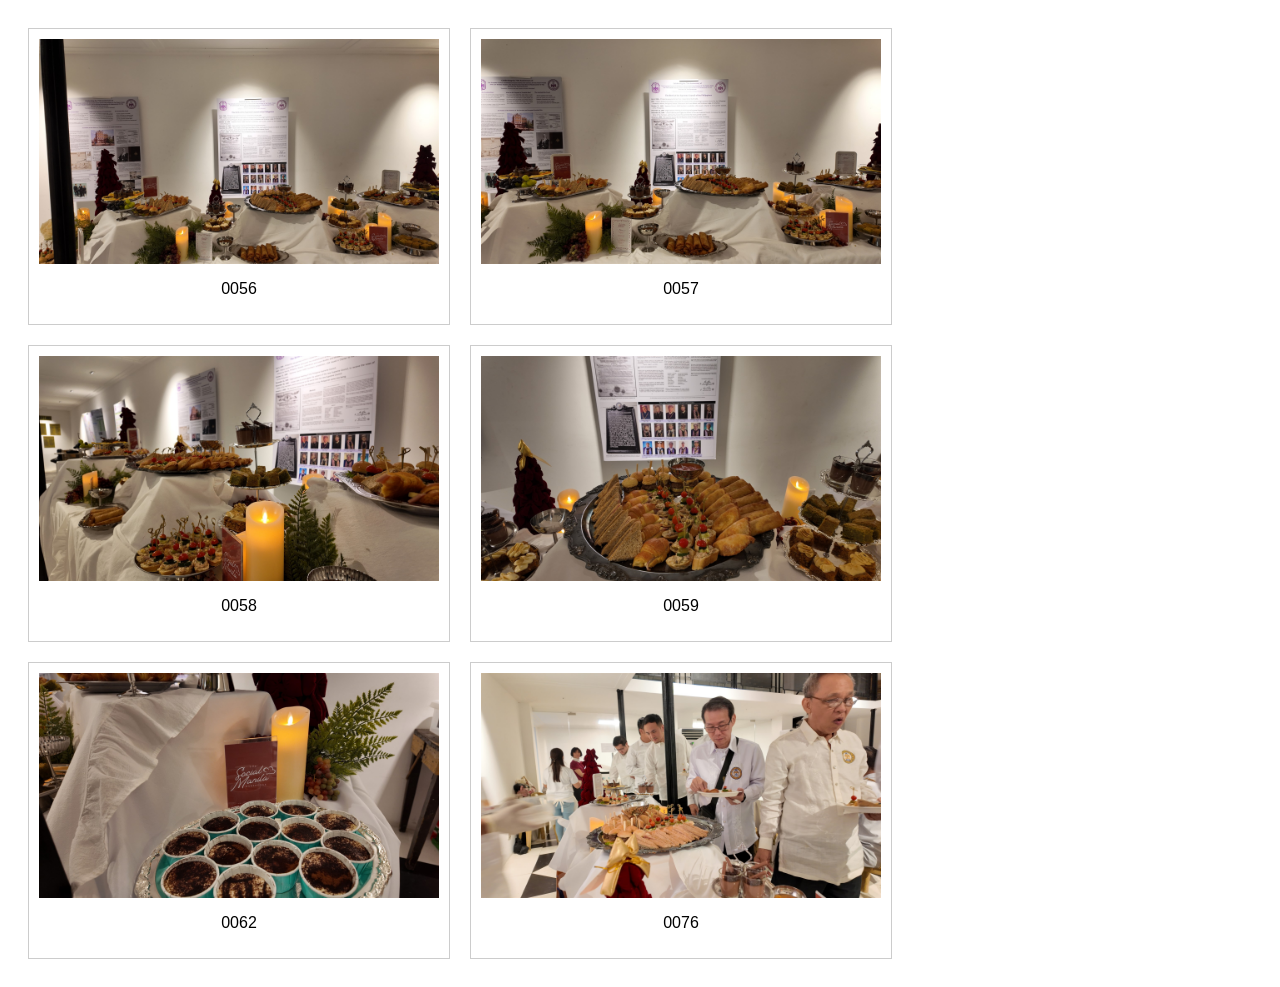
<file: gallery-preview.html>
<!DOCTYPE html>
<html>

<head>
    <title>Gallery Preview</title>
    <style>
        body {
            font-family: sans-serif;
            display: flex;
            flex-wrap: wrap;
            gap: 20px;
            padding: 20px;
        }

        .item {
            border: 1px solid #ccc;
            padding: 10px;
            text-align: center;
        }

        img {
            max-width: 400px;
            height: auto;
            display: block;
            margin-bottom: 10px;
        }
    </style>
</head>

<body>
    <div class="item">
        <img src="SocialManilaBakehouse_Gallery/DJI_20251203160701_0056_D (1).JPG">
        <p>0056</p>
    </div>
    <div class="item">
        <img src="SocialManilaBakehouse_Gallery/DJI_20251203160708_0057_D (1).JPG">
        <p>0057</p>
    </div>
    <div class="item">
        <img src="SocialManilaBakehouse_Gallery/DJI_20251203160734_0058_D.JPG">
        <p>0058</p>
    </div>
    <div class="item">
        <img src="SocialManilaBakehouse_Gallery/DJI_20251203160741_0059_D (1).JPG">
        <p>0059</p>
    </div>
    <div class="item">
        <img src="SocialManilaBakehouse_Gallery/DJI_20251203160759_0062_D.JPG">
        <p>0062</p>
    </div>
    <div class="item">
        <img src="SocialManilaBakehouse_Gallery/DJI_20251203171640_0076_D.JPG">
        <p>0076</p>
    </div>
</body>

</html>
</file>
